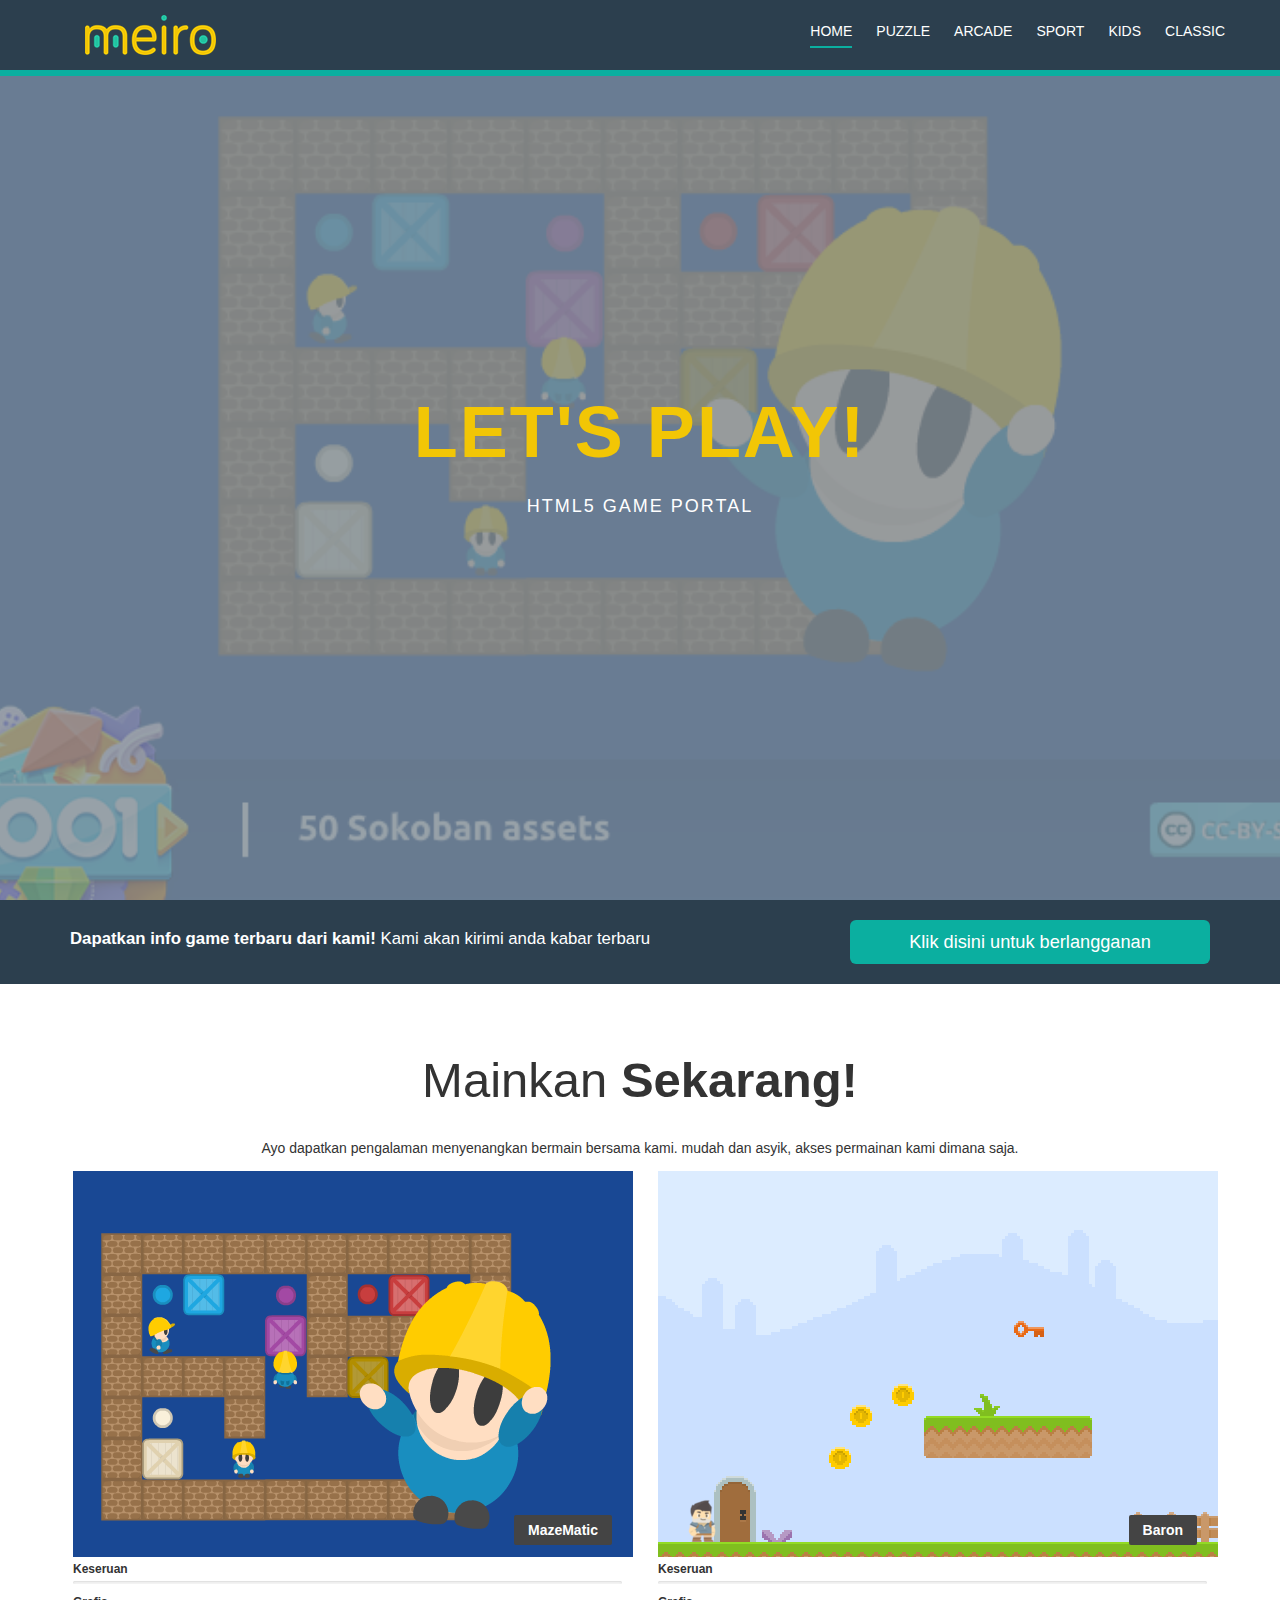
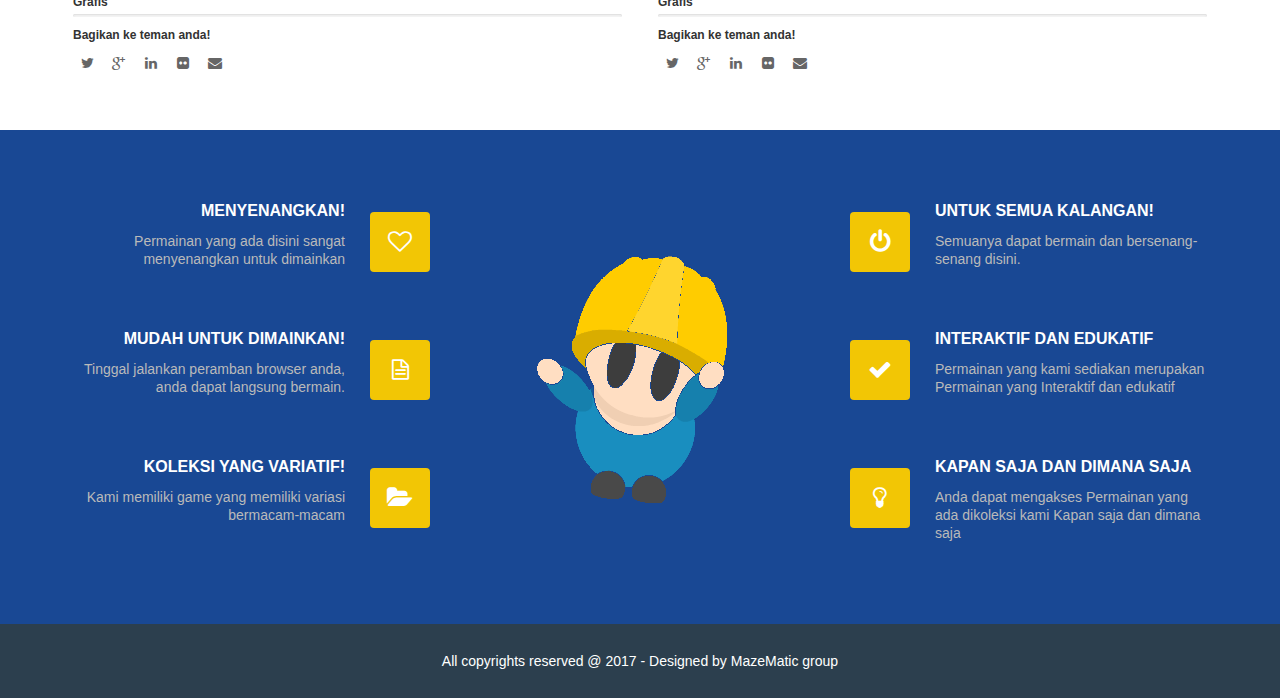
<file: index.html>
<!doctype html>
<html lang="en">
<head>
	<meta charset="UTF-8">
	<link rel="stylesheet" href="assets/css/bootstrap.min.css">
	<link rel="stylesheet" href="assets/css/animate.css">
	<link rel="stylesheet" href="assets/css/font-awesome.min.css">
	<link rel="stylesheet" href="assets/css/style.css">
	<title>Meiro - HTML 5 Game Portal</title>
</head>
<body>
	<!-- Start Header Section -->
		<header id="header">
			<nav class="main-navigation navbar-fixed-top" role="navigation" data-spy="affix" data-offset-top="200">
				<div class="container">
					<div class="navbar-header">
						<button type="button" class="navbar-toggle" data-toggle="collapse" data-target=".navbar-collapse">
							<i class="fa fa-bars fa-lg"></i>
						</button>
						<!-- logo here -->
						<a href="index.html" class="navbar-brand"><img src="assets/img/meiro-logo.png" alt=""></a>
					</div>
					
					<!-- Start Navigation Menu -->
					<div class="collapse navbar-collapse">
						<ul class="nav navbar-nav navbar-right" id="main_navigation_menu">
							<li class="active"><a href="#">Home</a></li>
							<li><a href="#">Puzzle</a></li>
							<li><a href="#">Arcade</a></li>										
							<li><a href="#">Sport</a></li>
							<li><a href="#">Kids</a></li>	
							<li><a href="#">Classic</a></li>
						</ul>
					</div>
					<!-- End Navigation Menu -->
				</div>
			</nav>
		</header>
		<!-- End Header Section -->
		
		<!-- hero-section -->
    <section class="hero-section text-rotator-bg" id="top" data-stellar-background-ratio="0.1">
        <div class="slider-caption">
            <div class="container">
                <div class="row">
                    <h1><span id="js-rotating">Let's play!, Interactive, More Fun.., HTML5 Game, Meiro</span></h1>
                    <h5>HTML5 Game Portal</h5>
                </div>
            </div>
        </div>

    </section>
    <!-- End Of Hero Section -->
    
    <!--Opt In Section-->
        <section id="optin">
        	<div class="container">
        		<div class="row">
        			<div class="col-sm-8">
        				<p class="lead"><strong>Dapatkan info game terbaru dari kami!</strong> Kami akan kirimi anda kabar terbaru</p>
        			</div><!--col-->
        			
        			<div class="col-sm-4">
        				<button class="btn btn-success btn-lg btn-block" data-toggle="modal" data-target="#myModal">Klik disini untuk berlangganan</button>
        			</div><!--col-->
        		</div><!--row-->
        	</div><!--container-->
        </section><!--opt in-->
    <!--End of OPT In Section-->
    
    <!-- Start Game list Section -->
    <div class="section">
      <div class="container">

        <!-- Start Big Heading -->
        <div class="big-title text-center" data-animation="fadeInDown" data-animation-delay="01">
          <h1 class="section-title">Mainkan <strong>Sekarang!</strong></h1>
        </div>
        <!-- End Big Heading -->

        <!-- Some Text -->
        <p class="text-center">Ayo dapatkan pengalaman menyenangkan bermain bersama kami. <span class="accent-color sh-tooltip" data-placement="right" title="Simple Tooltip">mudah dan asyik</span>, akses permainan kami dimana saja.</p>


        <!-- Start Game list -->
        <div class="row">

          <!-- Start Game 1 -->
          <div class="col-md-6 col-sm-12" data-animation="fadeIn" data-animation-delay="06">
            <div class="team-member modern">
              <!-- Memebr Photo, Name & Position -->
              <div class="member-photo">
                <img alt="" src="assets/img/game1.png" />
                <a href="mazematic.html"><div class="member-name">MazeMatic
                </div></a>
              </div>
              <!-- Start Progress Bar 1 -->
              <div class="progress-label">Keseruan</div>
              <div class="progress">
                <div class="progress-bar progress-bar-primary" data-progress-animation="45%" data-appear-animation-delay="200">
                  <span class="percentage">45%</span>
                </div>
              </div>
              <!-- Start Progress Bar 2 -->
              <div class="progress-label">Grafis</div>
              <div class="progress">
                <div class="progress-bar progress-bar-primary" data-progress-animation="20%" data-appear-animation-delay="600">
                  <span class="percentage">20%</span>
                </div>
              </div>
              <!-- Share label -->
              <div class="progress-label">Bagikan ke teman anda!</div>
              <!-- Memebr Social Links -->
              <div class="member-socail">
                <a class="twitter" href="#"><i class="fa fa-twitter"></i></a>
                <a class="gplus" href="#"><i class="fa fa-google-plus"></i></a>
                <a class="linkedin" href="#"><i class="fa fa-linkedin"></i></a>
                <a class="flickr" href="#"><i class="fa fa-flickr"></i></a>
                <a class="mail" href="#"><i class="fa fa-envelope"></i></a>
              </div>
            </div>
          </div>
          <!-- End Game 1 -->
          
          <!-- Start Game 2 -->
          <div class="col-md-6 col-sm-12" data-animation="fadeIn" data-animation-delay="06">
            <div class="team-member modern">
              <!-- Memebr Photo, Name & Position -->
              <div class="member-photo">
                <img alt="" src="assets/img/game2.png" />
                <a href="baron.html"><div class="member-name">Baron
                </div></a>
              </div>
              <!-- Start Progress Bar 1 -->
              <div class="progress-label">Keseruan</div>
              <div class="progress">
                <div class="progress-bar progress-bar-primary" data-progress-animation="45%" data-appear-animation-delay="200">
                  <span class="percentage">45%</span>
                </div>
              </div>
              <!-- Start Progress Bar 2 -->
              <div class="progress-label">Grafis</div>
              <div class="progress">
                <div class="progress-bar progress-bar-primary" data-progress-animation="20%" data-appear-animation-delay="600">
                  <span class="percentage">20%</span>
                </div>
              </div>
              <!-- Share label -->
              <div class="progress-label">Bagikan ke teman anda!</div>
              <!-- Memebr Social Links -->
              <div class="member-socail">
                <a class="twitter" href="#"><i class="fa fa-twitter"></i></a>
                <a class="gplus" href="#"><i class="fa fa-google-plus"></i></a>
                <a class="linkedin" href="#"><i class="fa fa-linkedin"></i></a>
                <a class="flickr" href="#"><i class="fa fa-flickr"></i></a>
                <a class="mail" href="#"><i class="fa fa-envelope"></i></a>
              </div>
            </div>
          </div>
          <!-- End Game 2 -->
        </div>
        <!-- End Team Members -->

      </div>
      <!-- .container -->
    </div>
    <!-- End Game list Section -->
    
    <!-- feature Section Start -->
  <section id="features">
    <div class="container">
      <div class="row">
        <div class="col-lg-4 col-md-4 col-sm-4 col-xs-12">
          <div class="content-left text-right wow fadeInLeft animated" data-wow-offset="10">
            <div class="box-item left">
              <span class="icon">
                <i class="fa fa-heart-o"></i>
              </span>
              <div class="text">
                <h4>Menyenangkan!</h4>
                <p>Permainan yang ada disini sangat menyenangkan untuk dimainkan</p>
              </div>
            </div>
            <div class="box-item left">
              <span class="icon">
                <i class="fa fa-file-text-o"></i>
              </span>
              <div class="text">
                <h4>Mudah untuk dimainkan!</h4>
                <p>Tinggal jalankan peramban browser anda, anda dapat langsung bermain.</p>
              </div>
            </div>
            <div class="box-item left">
              <span class="icon">
                <i class="fa fa-folder-open"></i>
              </span>
              <div class="text">
                <h4>Koleksi yang variatif!</h4>
                <p>Kami memiliki game yang memiliki variasi bermacam-macam</p>
              </div>
            </div>
          </div>
        </div>
        <div class="col-lg-4 col-md-4 col-sm-4 col-xs-12">
          <div class="show-box wow fadeInDown animated" data-wow-offset="10">
            <img src="assets/img/mazematic-character.png" alt="">
          </div>
        </div>
        <div class="col-lg-4 col-md-4 col-sm-4 col-xs-12">
          <div class="content-right text-left wow fadeInRight animated" data-wow-offset="10">
            <div class="box-item right">
              <span class="icon">
                <i class="fa fa-power-off"></i>
              </span>
              <div class="text">
                <h4>Untuk semua kalangan!</h4>
                <p>Semuanya dapat bermain dan bersenang-senang disini.</p>
              </div>
            </div>
            <div class="box-item right">
              <span class="icon">
                <i class="fa fa-check"></i>
              </span>
              <div class="text">
                <h4>Interaktif dan edukatif</h4>
                <p>Permainan yang kami sediakan merupakan Permainan yang Interaktif dan edukatif</p>
              </div>
            </div>
            <div class="box-item right">
              <span class="icon">
                <i class="fa fa-lightbulb-o"></i>
              </span>
              <div class="text">
                <h4>Kapan saja dan dimana saja</h4>
                <p>Anda dapat mengakses Permainan yang ada dikoleksi kami Kapan saja dan dimana saja</p>
              </div>
            </div>
          </div>
        </div>
      </div>
    </div>
  </section>
  
  <footer>
    <!-- Copyright Start  -->
    	<div id="copyright">
    		<div class="container">
    			<div class="row">
    				<div class="col-md-12">
              <div class="site-info text-center">
                <p>All copyrights reserved @ 2017 - Designed by <a href="#">MazeMatic group</a></p>
              </div>
    				</div>
    			</div>
    		</div>
    	</div>
    	<!-- Copyright End -->
  </footer>
    
<!--     Modal opt-in -->
    <div class="modal fade" id="myModal">
    	<div class="modal-dialog">
    		<div class="modal-content">
    			<div class="modal-header"><button class="close" data-dismiss="modal"><span aria-hidden="true">&times;</span><span class="sr-only">Close</span></button>
                    <h4 class="modal-title" id="myModalLabel"><i class="fa fa-envelope"></i> Berlangganan berita terbaru kami</h4>
    			</div>
    			<div class="modal-body">
                    <p>Masukkan nama dan email! Kami akan kirimi anda kabar terbaru mengenai <em>game</em> kami!</p>
                    
                        <form action="" class="form-inline" role="form">
                            <div class="form-group"><label for="subscribe-name" class="sr-only">Nama</label>
                            <input type="text" class="form-control" id="subscribe-name" placeholder="Nama anda..">
                            </div>
                            
                            <div class="form-group"><label for="subscribe-email" class="sr-only">Email</label>
                            <input type="text" class="form-control" id="subscribe-email" placeholder="Email anda..">
                            </div>
                            
                            <input type="submit" class="btn btn-danger" value="Berlangganan!">
                            
                        </form>
                    
    			</div>
    		</div>
    	</div>
    </div>
    
    
<!--     load javascript files -->
    <script src="assets/js/jquery.min.js"></script>
    <script src="assets/js/bootstrap.min.js"></script>
    <script src="assets/js/morphext.min.js"></script>
    <script src="assets/js/jquery.appear.js"></script>
    <script src="assets/js/main.js"></script>
</body>
</html>
</file>
<file: assets/css/style.css>
/*======================  
    Global style
 ======================*/
.section-title {
    font-size: 3.5em;
    padding-bottom: 20px;
}
#header .game-navigation {
  background: #2C3F4E;
  border-bottom: 2px solid #0BAFA0;
  padding: 0;
  height: 9%;
}

/*======================  
    Navigation style
 ======================*/
#header .main-navigation {
  background: #2C3F4E;
  border-bottom: 6px solid #0BAFA0;
}
#header .navbar-brand {
  height: auto;
}
#header .game-brand {
  height: auto;
  color: #F2C605;
}
#header .nav {
  list-style: none;
  margin-top: 16px;
}
#header .nav li {
  margin: 0 0 0 24px;
}
#header .nav li a {
  text-transform: uppercase;
  padding: 5px 0;
  color: #fff;
  font-weight: 300;
  position: relative;
}
#header .nav li a:after {
  position: absolute;
  top: 100%;
  left: 0;
  border-bottom: 2px solid #0BAFA0;
  width: 100%;
  content: '';
  opacity: 0;
  -webkit-transition: opacity 0.3s, -webkit-transform 0.3s;
  -moz-transition: opacity 0.3s, -moz-transform 0.3s;
  transition: opacity 0.3s, transform 0.3s;
  -webkit-transform: translateY(10px);
  -moz-transform: translateY(10px);
  transform: translateY(10px);
}
#header .nav li.active a:after,
#header .nav li.active a,
#header .nav li a:hover::after,
#header .nav li a:hover,
#header .nav li a:focus {
  background: none;
  opacity: 1;
  color: #fff;
  -webkit-transform: translateY(0px);
  -moz-transform: translateY(0px);
  transform: translateY(0px);
}
#header .affix {
  -webkit-animation-duration: 1s;
  animation-duration: 1s;
  -webkit-animation-fill-mode: both;
  animation-fill-mode: both;
  -webkit-animation-name: fadeInDown;
  animation-name: fadeInDown;
}
#header .affix .navbar-brand {
  padding: 12px;
}
#header .affix .navbar-brand img {
  width: 80%;
}
#header .affix .nav {
  margin-top: 10px;
}

/* ============================
    Game wrapper
=============================== */
#mazematic {
    position: relative;
    width: 100%;
    height: auto;
    padding-top: 60px;
    max-height: 900px;
    background: url("../img/hero-bg.png") no-repeat fixed center center / cover ;
}
#baron {
    padding-top: 68px;
    background-color: #CBE0FF;
}
#game .mazematic {
    border-width: 0 10px;
    border-style: solid;
    border-color: #123C80;
}

/* ============================
    Hero Section
=============================== */
.hero-section {
    position: relative;
    width: 100%;
    height: 100vh;
    max-height: 900px;
}
.slider-caption {
    left: 0;
    position: absolute;
    text-align: center;
    text-transform: uppercase;
    top: 50%;
    -webkit-transform: translate(0%, -50%);
        -ms-transform: translate(0%, -50%);
            transform: translate(0%, -50%);
    width: 100%;
    z-index: 15;
}
.text-rotator-bg {
    background: url("../img/hero-bg.png") no-repeat fixed center center / cover ;
}
.text-rotator-bg:before {
    position: absolute;
    left: 0;
    top: 0;
    content: "";
    width: 100%;
    height: 100%;
    background: rgba(125, 138, 146, 0.8);
}
.slider-caption h1 , #main-slide .item.active .slider-content h1 {
  font-size: 72px;
  letter-spacing: 3px;
  letter-spacing: 3px;
  letter-spacing: 0.2rem;
  margin-bottom: 25px;
}
.slider-caption h5 , #main-slide .item.active .slider-content h5  {
    color: #3f3f3f;
    font-size: 18px;
    font-weight: 400;
    letter-spacing: 3px;
    letter-spacing: 0.2rem;
}
.text-rotator-bg .slider-caption h5 {
    color: #fff;
}
.text-rotator-bg h1 {
    font-family: 'Roboto', sans-serif;
    color: #F2C605;
    font-weight: bold;
}

/* ====================
 * Opt In style
 ====================== */
#optin {
    background-color: #2C3F4E;
    padding: 20px 0;
    color: white; 
    margin-bottom: 50px;
}

#optin p {
    margin: 7px 0 0 0;
    font-size: 1.2em;
}

#optin .btn {
    color: #fff;
    border: none;
    background-color: #0BAFA0;
    font-size: 1.3em;
}
#optin .btn:hover {
    background-color: #fff;
    color: #0BAFA0;
}

/*************** Team Members ***************/

.team-member {
	padding: 3px;
	position: relative;
}

.team-member .member-photo {
	padding: 3px;
	border: 1px solid #eee;
	border-radius: 3px;
	-webkit-border-radius: 3px;
    -moz-border-radius: 3px;
    -o-border-radius: 3px;
	position: relative;
	transition: all 0.2s ease-in-out;
    -moz-transition: all 0.2s ease-in-out;
    -webkit-transition: all 0.2s ease-in-out;
    -o-transition: all 0.2s ease-in-out;
}

.team-member .member-photo .member-name {
	position: absolute;
	bottom: 12px;
	right: 10px;
	color: #fff;
	font-size: 14px;
	font-weight: 700;
	padding: 5px 14px;
	border-radius: 2px;
	-webkit-border-radius: 2px;
    -moz-border-radius: 2px;
    -o-border-radius: 2px;
	background-color: #444;
	z-index: 9994;
}

.team-member .member-photo .member-name:hover {
	background-color: rgba(242, 198, 5, 0.7);
}

.team-member .member-photo .member-name span {
	position: absolute;
	top: 90%;
	right: 0;
	color: #fff;
	font-size: 13px;
	font-weight: 300;
	padding: 1px 10px;
	border-radius: 2px;
	-webkit-border-radius: 2px;
    -moz-border-radius: 2px;
    -o-border-radius: 2px;
}

.team-member .member-info {
	padding: 15px 6px 12px 6px;
}

.team-member .member-socail {
	//text-align: center;
}

.team-member .member-socail a i {
	color: #fff;
	width: 28px;
	height: 28px;
	line-height: 28px;
	text-align: center;
	border-radius: 2px;
	-webkit-border-radius: 2px;
    -moz-border-radius: 2px;
    -o-border-radius: 2px;
	display: inline-block;
	background-color: #d2d2d2;
	transition: all 0.2s ease-in-out;
    -moz-transition: all 0.2s ease-in-out;
    -webkit-transition: all 0.2s ease-in-out;
    -o-transition: all 0.2s ease-in-out;
}

.team-member .member-socail a.facebook:hover i {
	background-color: #507CBE;
}

.team-member .member-socail a.twitter:hover i {
	background-color: #63CDF1;
}

.team-member .member-socail a.gplus:hover i {
	background-color: #F16261;
}

.team-member .member-socail a.dribbble:hover i {
	background-color: #E46387;
}

.team-member .member-socail a.linkedin:hover i {
	background-color: #90CADD;
}

.team-member .member-socail a.flickr:hover i {
	background-color: #E474AF;
}

.team-member .member-socail a.instagramm:hover i {
	background-color: #4D4F54;
}

.team-member.modern .member-info {
	padding: 14px 0;
}

.team-member.modern .member-photo {
	position: relative;
	padding: 0px;
	border: none;
	border-radius: 0;
	-webkit-border-radius: 0;
    -moz-border-radius: 0;
    -o-border-radius: 0;
}

.team-member.modern .member-photo:after {
	content: "";
	display: block;
	width: 100%;
	height: calc(100% + 1px);
	opacity: 0;
	position: absolute;
	top: 0;
	left: 0;
	z-index: 9993;
	transition: all 0.6s ease-in-out;
    -moz-transition: all 0.6s ease-in-out;
    -webkit-transition: all 0.6s ease-in-out;
    -o-transition: all 0.6s ease-in-out;
	
	
}

.team-member.modern:hover .member-photo:after {
	opacity: 0.5;
	width: 100%;
    height: 100%;
}

.team-member.modern .progress {
	height: 3px;
	border-width: 2px;
	margin-bottom: 6px;
}

.team-member.modern .progress-label {
	font-size: 12px;
	line-height: 2em;
	font-weight: 700;
}

.team-member.modern .progress span {
	display: none;
}

.team-member.modern .member-socail {
	margin-top: 2px;
}

.team-member.modern .member-socail a i {
	background-color: transparent;
	color: #666;
}

.team-member.modern .member-socail a:hover i {
	color: #fff;
}
#features {
  background-color: #194894;
  background-size: cover;
  margin-top: 50px;
  overflow: hidden;
  position: relative;
}

#features .title-small {
  text-align: center;
  color: #ffffff;
}
#features .btn-lg {
  width: 220px;
  margin-top: 20px;
  margin-right: 15px;
  margin-left: 15px;
  text-transform: uppercase;
}
#features .btn-lg i {
  padding-right: 5px;
}
#features .icon {
  display: inline-block;
  width: 60px;
  height: 60px;
  border-radius: 4px;
  text-align: center;
  position: relative;
  z-index: 1;
  color: #ffffff;
}
#features .content-left,
#features .content-right {
  position: relative;
  top: 60px;
}
#features .content-left span {
  float: right;
  margin-left: 25px;
}
#features .content-right span {
  float: left;
  margin-right: 25px;
}
#features .box-item {
  padding-bottom: 40px;
}
#features .box-item .icon {
  background: #F2C605;
  text-align: center;
  margin-top: 12px;
  -webkit-transition: background 0.2s, color 0.2s;
  -moz-transition: background 0.2s, color 0.2s;
  transition: background 0.2s, color 0.2s;
}
#features .box-item .icon i {
  color: #fff;
  font-size: 24px;
  line-height: 60px;
  -webkit-transition: all 0.2s linear;
  -moz-transition: all 0.2s linear;
  -o-transition: all 0.2s linear;
  transition: all 0.2s linear;
}
#features .box-item .text h4 {
  color: #ffffff;
  font-weight: 700;
  font-size: 16px;
  line-height: 22px;
  text-transform: uppercase;
}
#features .box-item .text p {
  color: #BABABA;
  font-weight: 300;
  font-size: 14px;
  line-height: 18px;
}
#features .box-item:hover .icon {
  background: #2980b9;
}
#features .box-item:hover .icon i {
  color: #ffffff;
}
#features .show-box {
  padding: 22px 64px;
}
#copyright {
  background-color: #2C3F4E;
  padding: 20px 0 10px;
  color: #fff;
}
#copyright p {
  line-height: 34px;
}
#copyright p a {
  color: #fff;
}
#copyright p a:hover {
  color: #3498db;
}
</file>
